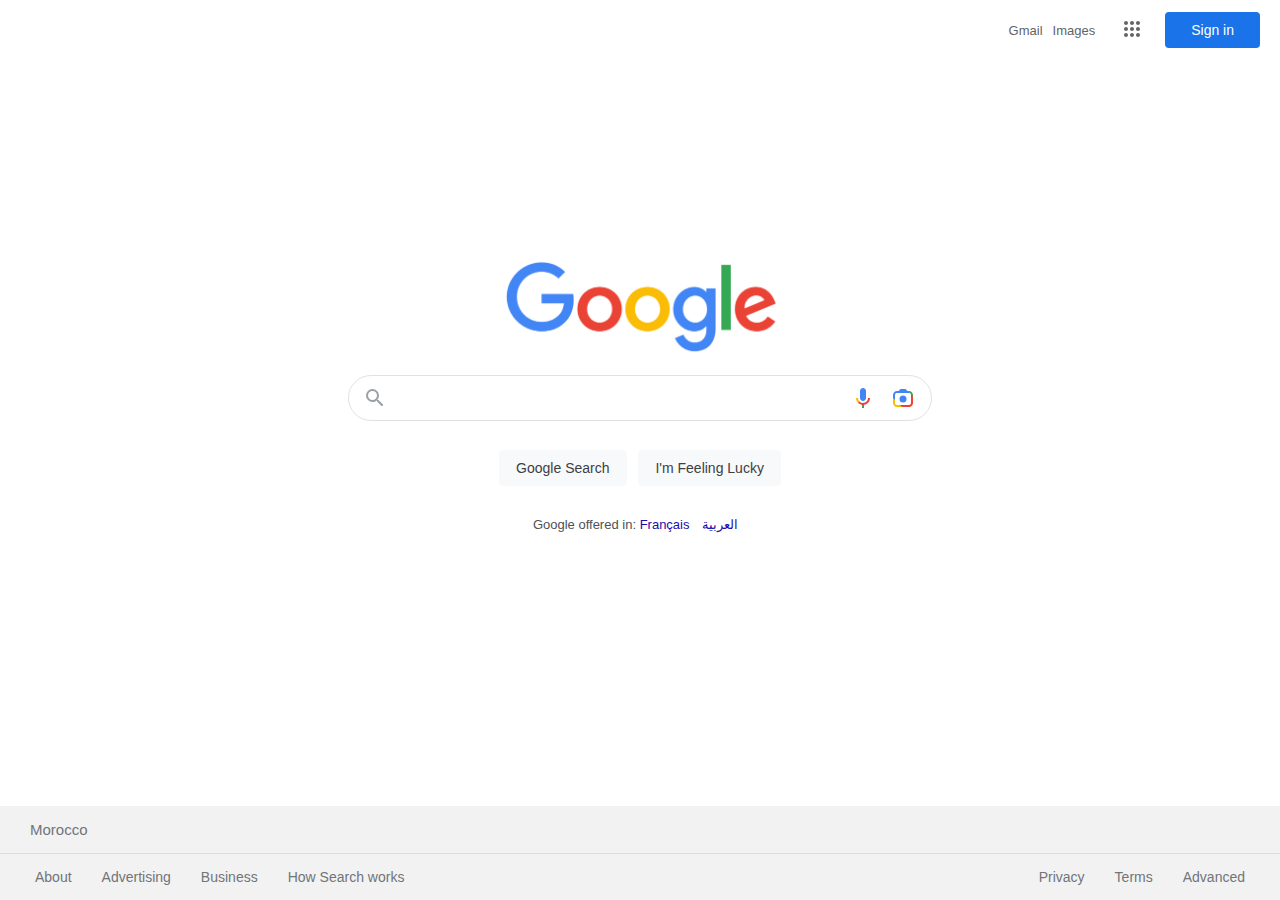
<file: index.html>
<!DOCTYPE html>
<html lang="en">
<head>
    <meta charset="UTF-8">
    <meta http-equiv="X-UA-Compatible" content="IE=edge">
    <meta name="viewport" content="width=device-width, initial-scale=1.0">
    <link rel="stylesheet" type="text/css" href="CSS/Main.css">
    <title>Google</title>
</head>
<body>
    <div id="flexgrow">
        <nav id="nav">
            <div id="floatright">
                <a href="https://accounts.google.com/v3/signin/identifier?dsh=S-871618475%3A1670697835485446&continue=https%3A%2F%2Fmail.google.com%2Fmail%2F%26ogbl%2F&emr=1&ltmpl=default&ltmplcache=2&osid=1&passive=true&rm=false&scc=1&service=mail&ss=1&flowName=GlifWebSignIn&flowEntry=ServiceLogin&ifkv=AeAAQh7gwPmYApOafwBnrpz7A8bIYn6wsBChnGzekgm5D55DY7oVm64JJWD6B9Mrz9o_kumGISQXnA">Gmail </a>
                <a href="images.html">Images</a>
                <div id="apps">
                    <a  href="https://about.google/products/" aria-label="Google apps" role="button">
                        <svg focusable="false" viewBox="0 0 26 26">
                            <path d="M6,8c1.1,0 2,-0.9 2,-2s-0.9,-2 -2,-2 -2,0.9 -2,2 0.9,2 2,2zM12,20c1.1,0 2,-0.9 2,-2s-0.9,-2 -2,-2 -2,0.9 -2,2 0.9,2 2,2zM6,20c1.1,0 2,-0.9 2,-2s-0.9,-2 -2,-2 -2,0.9 -2,2 0.9,2 2,2zM6,14c1.1,0 2,-0.9 2,-2s-0.9,-2 -2,-2 -2,0.9 -2,2 0.9,2 2,2zM12,14c1.1,0 2,-0.9 2,-2s-0.9,-2 -2,-2 -2,0.9 -2,2 0.9,2 2,2zM16,6c0,1.1 0.9,2 2,2s2,-0.9 2,-2 -0.9,-2 -2,-2 -2,0.9 -2,2zM12,8c1.1,0 2,-0.9 2,-2s-0.9,-2 -2,-2 -2,0.9 -2,2 0.9,2 2,2zM18,14c1.1,0 2,-0.9 2,-2s-0.9,-2 -2,-2 -2,0.9 -2,2 0.9,2 2,2zM18,20c1.1,0 2,-0.9 2,-2s-0.9,-2 -2,-2 -2,0.9 -2,2 0.9,2 2,2z"></path>
                        </svg>
                    </a>
                </div>
                <a href="https://accounts.google.com/ServiceLogin/signinchooser?hl=en&passive=true&continue=https%3A%2F%2Fwww.google.com%2F&ec=GAZAmgQ&ifkv=AWnogHdqdaa5-D1Jgep7O_0mWTHEzGbV2ht61Ionpz5hJCtwoczCDo9QD3WF7Kojs9_R_CZ6u3wE&flowName=GlifWebSignIn&flowEntry=ServiceLogin">
                    <button id="sign" class="buttons" >Sign in</button>
                </a>
            </div>
        </nav>
        <div id="GoogleLogo">
            <img class="GoogleLogo" src="Images/GoogleLogo.png">
        </div>
        <div id="searchbar">
            <form id="form" action="https://google.com/search" method="get">
                <div id="input_S">
                    <div id="inputElements">
                        <div id="searchIcon">
                            <svg class="searchIcon" focusable="false" xmlns="http://www.w3.org/2000/svg">
                                <path d="M15.5 14h-.79l-.28-.27A6.471 6.471 0 0 0 16 9.5 6.5 6.5 0 1 0 9.5 16c1.61 0 3.09-.59 4.23-1.57l.27.28v.79l5 4.99L20.49 19l-4.99-5zm-6 0C7.01 14 5 11.99 5 9.5S7.01 5 9.5 5 14 7.01 14 9.5 11.99 14 9.5 14z"></pathd>
                            </svg>
                        </div>
                        <div id="inputText">
                            <input class="inputText" type="text" name="q">
                        </div>
                        <div id="VCIcon">
                            <div class="VCIcon" >
                                <svg class="voiceIcon" focusable="false" xmlns="http://www.w3.org/2000/svg">
                                    <path fill="#4285f4", d="m12 15c1.66 0 3-1.31 3-2.97v-7.02c0-1.66-1.34-3.01-3-3.01s-3 1.34-3 3.01v7.02c0 1.66 1.34 2.97 3 2.97z"></path>
                                    <path fill="#34a853", d="m11 18.08h2v3.92h-2z"></path>
                                    <path fill="#fbbc05", d="m7.05 16.87c-1.27-1.33-2.05-2.83-2.05-4.87h2c0 1.45 0.56 2.42 1.47 3.38v0.32l-1.15 1.18z"></path>
                                    <path fill="#ea4335", d="m12 16.93a4.97 5.25 0 0 1 -3.54 -1.55l-1.41 1.49c1.26 1.34 3.02 2.13 4.95 2.13 3.87 0 6.99-2.92 6.99-7h-1.99c0 2.92-2.24 4.93-5 4.93z"></path>
                                </svg>
                            </div>
                            <div class="VCIcon" >
                                <img class="CIcon" alt="Camera search" src="[data-uri]">
                            </div>
                        </div>
                    </div>
                </div>
                <div id="buttons">
                    <input class="buttons" type="submit" value="Google Search">
                    <input class="buttons" type="submit" value="I'm Feeling Lucky" name="btnI"></input>
                </div>
            </form>
        </div>
        <div id="undersearch">
            <div id ="offered">
                Google offered in:  
                <a id="link_L" href="https://www.google.com/setprefs?sig=0_DzIaXu5SWGz-UGZglHDAtyd1PfQ%3D&hl=fr&source=homepage&sa=X&ved=0ahUKEwjZwd-dwvL7AhUZEcAKHYvlCvgQ2ZgBCBA">Français</a>
                <a id="link_L" dir="rtl" href="https://www.google.com/setprefs?sig=0_DzIaXu5SWGz-UGZglHDAtyd1PfQ%3D&hl=ar&source=homepage&sa=X&ved=0ahUKEwjZwd-dwvL7AhUZEcAKHYvlCvgQ2ZgBCBE">العربية</a>
            </div>
        </div>
        <div id="bottom">
            <div id="morocco">Morocco</div>
            <div id="bot">
                <div id="adc">
                    <a class="adc" href="https://about.google/?utm_source=google-MA&utm_medium=referral&utm_campaign=hp-footer&fg=1">About</a>
                    <a class="adc" href="https://www.google.com/intl/en_ma/ads/?subid=ww-ww-et-g-awa-a-g_hpafoot1_1!o2&utm_source=google.com&utm_medium=referral&utm_campaign=google_hpafooter&fg=1">Advertising</a>
                    <a class="adc" href="https://www.google.com/services/?subid=ww-ww-et-g-awa-a-g_hpbfoot1_1!o2&utm_source=google.com&utm_medium=referral&utm_campaign=google_hpbfooter&fg=1">Business</a>
                    <a class="adc" href="https://google.com/search/howsearchworks/?fg=1">How Search works</a>
                </div>
                <div id="adc">
                    <a class="adc" href="https://policies.google.com/privacy?hl=en-MA&fg=1">Privacy</a>
                    <a class="adc" href="https://policies.google.com/terms?hl=en-MA&fg=1">Terms</a>
                    <a class="adc" href="Advanced.html">Advanced</a>
                </div>
            </div>
        </div>
    </div>
</body>
</html>
</file>
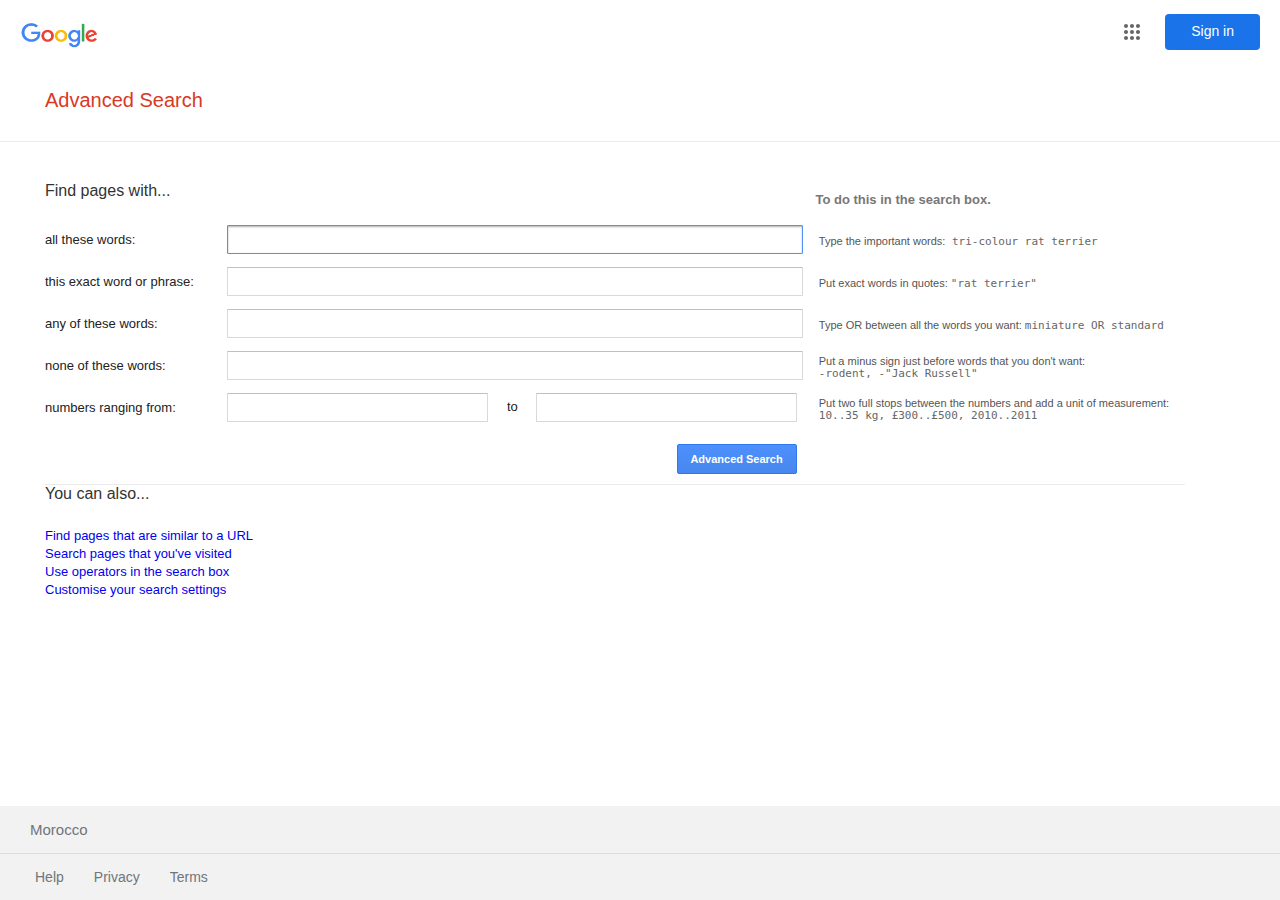
<file: Advanced.html>
<!DOCTYPE html>
<html lang="en">
<head>
    <meta charset="UTF-8">
    <meta http-equiv="X-UA-Compatible" content="IE=edge">
    <meta name="viewport" content="width=device-width, initial-scale=1.0">
    <link rel="stylesheet" type="text/css" href="CSS/Main.css">
    <link rel="stylesheet" type="text/css" href="CSS/Advanced.css">
    <title>Advanced</title>
</head>
<body>
    <div id="flexgrow"> 
        <nav>
            <div id="floatright">
                <div id="home">
                    <a href="index.html">
                        <img id="Home" src="Images/GoogleLogo.png">
                    </a>
                </div>
                <div id="appli">
                    <div id="apps">
                        <a  href="https://about.google/products/" aria-label="Google apps" role="button">
                            <svg focusable="false" viewBox="0 0 26 26">
                                <path d="M6,8c1.1,0 2,-0.9 2,-2s-0.9,-2 -2,-2 -2,0.9 -2,2 0.9,2 2,2zM12,20c1.1,0 2,-0.9 2,-2s-0.9,-2 -2,-2 -2,0.9 -2,2 0.9,2 2,2zM6,20c1.1,0 2,-0.9 2,-2s-0.9,-2 -2,-2 -2,0.9 -2,2 0.9,2 2,2zM6,14c1.1,0 2,-0.9 2,-2s-0.9,-2 -2,-2 -2,0.9 -2,2 0.9,2 2,2zM12,14c1.1,0 2,-0.9 2,-2s-0.9,-2 -2,-2 -2,0.9 -2,2 0.9,2 2,2zM16,6c0,1.1 0.9,2 2,2s2,-0.9 2,-2 -0.9,-2 -2,-2 -2,0.9 -2,2zM12,8c1.1,0 2,-0.9 2,-2s-0.9,-2 -2,-2 -2,0.9 -2,2 0.9,2 2,2zM18,14c1.1,0 2,-0.9 2,-2s-0.9,-2 -2,-2 -2,0.9 -2,2 0.9,2 2,2zM18,20c1.1,0 2,-0.9 2,-2s-0.9,-2 -2,-2 -2,0.9 -2,2 0.9,2 2,2z"></path>
                            </svg>
                        </a>
                    </div>
                    <a href="https://accounts.google.com/ServiceLogin/signinchooser?hl=en&passive=true&continue=https%3A%2F%2Fwww.google.com%2F&ec=GAZAmgQ&ifkv=AWnogHdqdaa5-D1Jgep7O_0mWTHEzGbV2ht61Ionpz5hJCtwoczCDo9QD3WF7Kojs9_R_CZ6u3wE&flowName=GlifWebSignIn&flowEntry=ServiceLogin">
                        <button id="sign" class="buttons" >Sign in</button>
                    </a>
                </div>
            </div>
        </nav>
        <div id="appbar">
            <label style="margin-left: 10px;">Advanced Search</label>
        </div>
        <div id="line"></div>
        <div id="form_Container">
            <form action="https://google.com/search" id="form_A" method="GET" name="f">
                <div id="part_1">
                    <div class="fields">
                        <div class="title_1"><label>Find pages with...</label></div>
                        <div class="C2">&nbsp;</div>
                        <div id="C3_A" class="C3"><label id="text">To do this in the search box.</label></div>
                    </div>
                    <div class="fields">
                        <div class="C1"><label id="text2">all these words:</label></div>
                        <div class="C2">
                            <input class="input_A1" value autofocus="autofocus" name="as_q" type="text">
                        </div>
                        <div class="C3"><label id="text">Type the important words:<span> tri-colour rat terrier</span></label></div>
                    </div>
                    <div class="fields">
                        <div class="C1"><label id="text2">this exact word or phrase:</label></div>
                        <div class="C2">
                            <input class="input_A1" value autofocus="autofocus" name="as_epq" type="text">
                        </div>
                        <div class="C3"><label id="text">Put exact words in quotes: <span>"rat terrier"</span></label></div>
                    </div>
                    <div class="fields">
                        <div class="C1"><label id="text2">any of these words:</label></div>
                        <div class="C2">
                            <input class="input_A1" value autofocus="autofocus" name="as_oq" type="text">
                        </div>
                        <div class="C3"><label id="text">Type OR between all the words you want: <span>miniature OR standard</span></label></div>
                    </div>
                    <div class="fields">
                        <div class="C1"><label id="text2">none of these words:</label></div>
                        <div class="C2">
                            <input class="input_A1" value autofocus="autofocus" name="as_eq" type="text">
                        </div>
                        <div class="C3"><label id="text">Put a minus sign just before words that you don't want: <span>-rodent, -"Jack Russell"</span></label></div>
                    </div>
                    <div class="fields">
                        <div class="C1"><label id="text2">numbers ranging from:</label></div>
                        <div id="C2_a" class="C2">
                            <input class="input_A1" value autofocus="autofocus" name="as_oq" type="text">
                            <div id="to">to</div>
                            <input class="input_A1" value autofocus="autofocus" name="as_oq" type="text">
                        </div>
                        <div class="C3"><label id="text">Put two full stops between the numbers and add a unit of measurement: <span>10..35 kg, £300..£500, 2010..2011</span></label></div>
                    </div>
                    <div class="fields">
                        <div class="C1"></div>
                        <div class="C2">
                            <input id="A_Search" value="Advanced Search" type="submit">
                        </div>
                        <div class="C3"></div>
                    </div>
                </div>
            </form>
            <div id="line"></div>
            <div id="link_C">
                <div id="ya_dont">You can also...</div>
                <div id="link"><a id ="link" href="https://support.google.com/websearch?p=adv_pages_similar&hl=en">Find pages that are similar to a URL</a></div>
                <div id="link"><a id ="link" href="https://support.google.com/websearch?p=adv_pages_visited&hl=en">Search pages that you've visited</a></div>
                <div id="link"><a id ="link" href="https://support.google.com/websearch?p=adv_operators&hl=en">Use operators in the search box</a></div>
                <div id="link"><a id ="link" href="https://www.google.com/preferences?hl=en">Customise your search settings</a></div>
            </div>
        </div>
        <div id="bottom">
            <div id="morocco">Morocco</div>
            <div id="bot">
                <div id="adc">
                    <a class="adc" href="https://support.google.com/websearch/?p=ws_results_help&hl=en-MA&fg=1">Help</a>
                    <a class="adc" href="https://policies.google.com/privacy?hl=en-MA&fg=1">Privacy</a>
                    <a class="adc" href="https://policies.google.com/terms?hl=en-MA&fg=1">Terms</a>
                </div>
            </div>
        </div>
    </div>
</body>
</html>
</file>
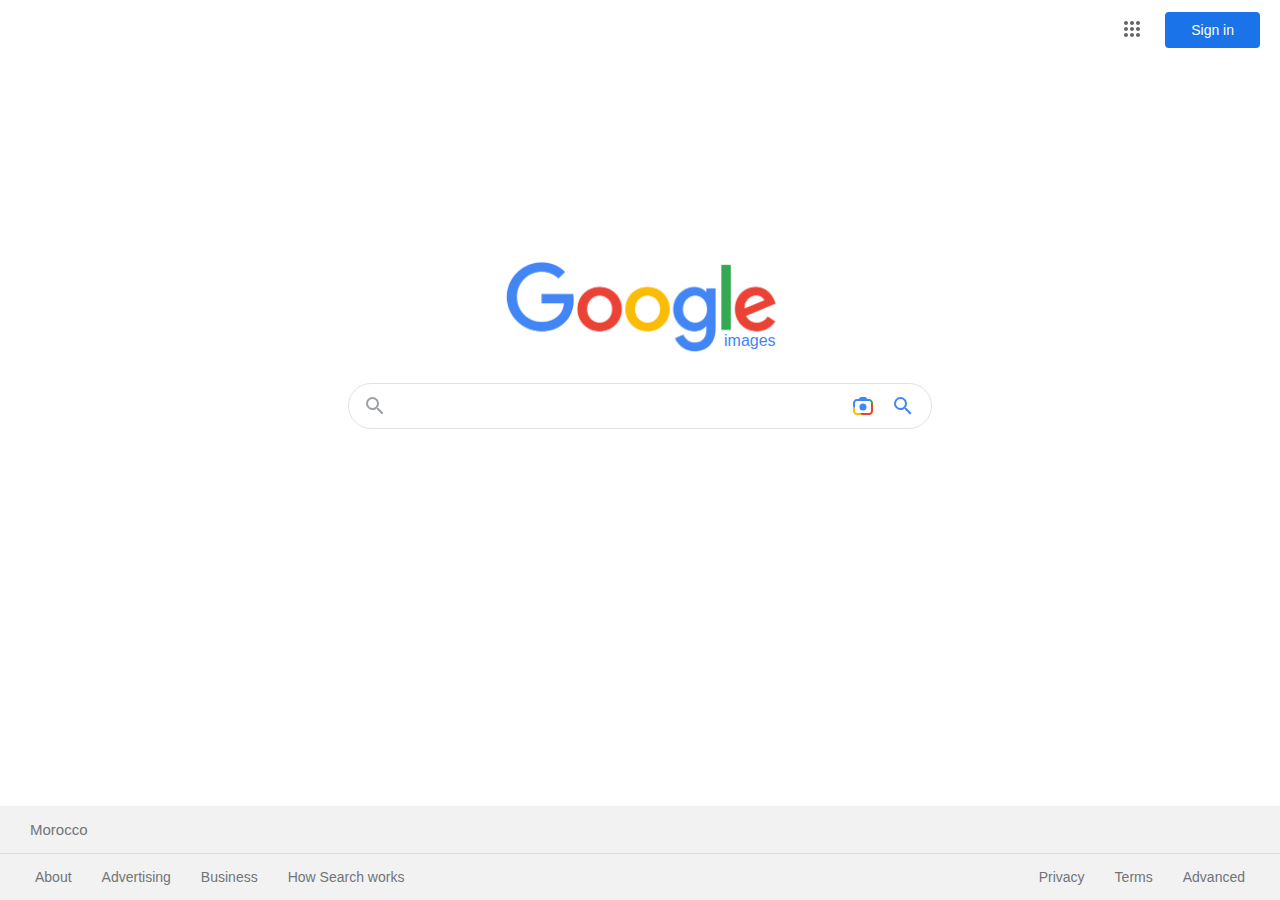
<file: images.html>
<!DOCTYPE html>
<html lang="en">
<head>
    <meta charset="UTF-8">
    <meta http-equiv="X-UA-Compatible" content="IE=edge">
    <meta name="viewport" content="width=device-width, initial-scale=1.0">
    <link rel="stylesheet" type="text/css" href="CSS/Main.css">
    <title>Google Images</title>
</head>
<body>
    <div id="flexgrow">
        <nav>
            <div id="apps">
                <a  href="https://about.google/products/" aria-label="Google apps" role="button">
                    <svg focusable="false" viewBox="0 0 26 26">
                        <path d="M6,8c1.1,0 2,-0.9 2,-2s-0.9,-2 -2,-2 -2,0.9 -2,2 0.9,2 2,2zM12,20c1.1,0 2,-0.9 2,-2s-0.9,-2 -2,-2 -2,0.9 -2,2 0.9,2 2,2zM6,20c1.1,0 2,-0.9 2,-2s-0.9,-2 -2,-2 -2,0.9 -2,2 0.9,2 2,2zM6,14c1.1,0 2,-0.9 2,-2s-0.9,-2 -2,-2 -2,0.9 -2,2 0.9,2 2,2zM12,14c1.1,0 2,-0.9 2,-2s-0.9,-2 -2,-2 -2,0.9 -2,2 0.9,2 2,2zM16,6c0,1.1 0.9,2 2,2s2,-0.9 2,-2 -0.9,-2 -2,-2 -2,0.9 -2,2zM12,8c1.1,0 2,-0.9 2,-2s-0.9,-2 -2,-2 -2,0.9 -2,2 0.9,2 2,2zM18,14c1.1,0 2,-0.9 2,-2s-0.9,-2 -2,-2 -2,0.9 -2,2 0.9,2 2,2zM18,20c1.1,0 2,-0.9 2,-2s-0.9,-2 -2,-2 -2,0.9 -2,2 0.9,2 2,2z"></path>
                    </svg>
                </a>
            </div>
            <a href="https://accounts.google.com/ServiceLogin/signinchooser?hl=en&passive=true&continue=https%3A%2F%2Fwww.google.com%2F&ec=GAZAmgQ&ifkv=AWnogHdqdaa5-D1Jgep7O_0mWTHEzGbV2ht61Ionpz5hJCtwoczCDo9QD3WF7Kojs9_R_CZ6u3wE&flowName=GlifWebSignIn&flowEntry=ServiceLogin">
                <button id="sign" class="buttons" >Sign in</button>
            </a>
        </nav>
        <div id="GoogleLogo">
            <img class="GoogleLogo" src="Images/GoogleLogo.png">
            <span id="image_Logo">images</span>
        </div>
        <div id="searchbar" style="padding-top: 0;">
            <form id="form" action="https://google.com/search" method="get">
                
                <div id="input_S">
                    <div id="inputElements">
                        <div id="searchIcon">
                            <svg class="searchIcon" focusable="false" xmlns="http://www.w3.org/2000/svg">
                                <path d="M15.5 14h-.79l-.28-.27A6.471 6.471 0 0 0 16 9.5 6.5 6.5 0 1 0 9.5 16c1.61 0 3.09-.59 4.23-1.57l.27.28v.79l5 4.99L20.49 19l-4.99-5zm-6 0C7.01 14 5 11.99 5 9.5S7.01 5 9.5 5 14 7.01 14 9.5 11.99 14 9.5 14z"></pathd>
                            </svg>
                        </div>
                        <div id="inputText">
                            <input type="hidden" name="tbm" value="isch">
                            <input class="inputText" type="text" name="q" style=" position: relative;bottom: 15px;">
                        </div>
                        <div id="VCIcon">
                            <div class="VCIcon" >
                                <img class="CIcon" alt="Camera search" src="[data-uri]">
                            </div>
                            <div class="VCIcon" >
                                <svg class="voiceIcon" focusable="false" xmlns="http://www.w3.org/2000/svg">
                                    <path fill="#4285f4", d="M15.5 14h-.79l-.28-.27A6.471 6.471 0 0 0 16 9.5 6.5 6.5 0 1 0 9.5 16c1.61 0 3.09-.59 4.23-1.57l.27.28v.79l5 4.99L20.49 19l-4.99-5zm-6 0C7.01 14 5 11.99 5 9.5S7.01 5 9.5 5 14 7.01 14 9.5 11.99 14 9.5 14z"></path>
                                </svg>
                            </div>
                        </div>
                    </div>
                </div>
            </form>
        </div>
        <div id="undersearch">
            <div id ="offered">
            </div>
        </div>
        <div id="bottom">
            <div id="morocco">Morocco</div>
            <div id="bot">
                <div id="adc">
                    <a class="adc" href="https://about.google/?utm_source=google-MA&utm_medium=referral&utm_campaign=hp-footer&fg=1">About</a>
                    <a class="adc" href="https://www.google.com/intl/en_ma/ads/?subid=ww-ww-et-g-awa-a-g_hpafoot1_1!o2&utm_source=google.com&utm_medium=referral&utm_campaign=google_hpafooter&fg=1">Advertising</a>
                    <a class="adc" href="https://www.google.com/services/?subid=ww-ww-et-g-awa-a-g_hpbfoot1_1!o2&utm_source=google.com&utm_medium=referral&utm_campaign=google_hpbfooter&fg=1">Business</a>
                    <a class="adc" href="https://google.com/search/howsearchworks/?fg=1">How Search works</a>
                </div>
                <div id="adc">
                    <a class="adc" href="https://policies.google.com/privacy?hl=en-MA&fg=1">Privacy</a>
                    <a class="adc" href="https://policies.google.com/terms?hl=en-MA&fg=1">Terms</a>
                    <a class="adc" href="Advanced.html">Advanced</a>
                </div>
            </div>
        </div>
    </div>
</body>
</html>
</file>
<file: CSS/Main.css>
html{
    display: block;
}
body{
    margin: 0;
    padding: 0;
    height: 100vh;
    min-width: 400px;
    font-size: 14px;
    font-family: arial,sans-serif;
    color: #202124;
    background: #fff;
}
nav{
    display: flex;
    justify-content: end;
    align-items: center;
    padding: 6px;
    height:60px;
    box-sizing: border-box;
    font: 13px/27px Roboto,Arial,sans-serif;
}
input{
    writing-mode: horizontal-tb !important;
    text-rendering: auto;
    letter-spacing: normal;
    word-spacing: normal;
    line-height: normal;
    text-transform: none;
    text-indent: 0px;
    text-shadow: none;
    text-align: start;
    appearance: auto;
    cursor: text;
}
#floatright{
    display: flex;
    align-items: center;
}
#flexgrow{
    display: flex;
    flex-direction: column;
    height: 100%;
}
#apps{
    opacity:0.6;
    padding: 17px 15px;
    height:26px;
    width: 26px;
}
#GoogleLogo{
    width: 272px;
    margin: auto;
    padding-right: 20px;
}
.GoogleLogo{
    margin-top: 198px;
    height:100px;
    padding-right: 5px;
}

#searchbar{
    display: block;
    padding: 8px;
    max-height: 160px;
    align-items: center;
    justify-content: center;
}

#form{
    max-width: 584px;
    width: 100%;
    margin: 0 auto;
    padding-top: 6px;
}
#input_S{
    display: block;
    flex: 1;
    height: 44px;
    border: 1px solid #dfe1e5;
    border-radius: 24px;
}
#input_S:hover{
    background-color: #fff;
    box-shadow: 0 1px 6px rgb(32 33 36 / 28%);
    border-color: rgba(223,225,229,0);
}

#inputElements{
    margin: 0 auto;
    width: auto;
    max-width: 584px;
    display: flex;
    flex: 1;
    padding: 5px 8px 0 14px;

}

#searchIcon{
    align-items: center;
    padding-right: 13px;
    height: 20px;
    max-width: 20px;
    width: auto;
}

.searchIcon{
    display: block;
    width: 100%;
    height: 100%;
    margin-top: 5px;
    display: inline-block;
    color: #9aa0a6;
    fill: currentColor;
}
#inputText{
    flex-wrap: wrap;
    color: transparent;
    flex: 100%;
    white-space: pre;
    height: 34px;
    display: block;
}
.inputText{
    background-color: transparent;
    border: none;
    margin: 0;
    padding: 0;
    color: rgba(0, 0, 0, 87);
    word-wrap: break-word;
    outline: none;
    display: flex;
    flex: 100%;
    margin-top: -25px;
    font-size: 16px;
    width: 100%;
}


#VCIcon{
    display: flex;
    flex: 0 0 auto;
    align-items: stretch;
    flex-direction: row;
    margin-top: 5px;
}
.VCIcon{
    flex:1 0 auto;
    display: flex;
    cursor: pointer;
    background: transparent;
    padding: 0 8px;
    height:32px;
    width: 24px;
    line-height: 44px;
    
}
.CIcon{
    height: 24px;
    width: 24px;
    vertical-align: middle;
}

#buttons{
    height: 70px;
    padding-top: 18px;
    display: block;
    text-align: center;
}

.buttons{
    background-color: #f8f9fa;
    border: 1px solid #f8f9fa;
    border-radius: 4px;
    color: #3c4043;
    font-family: arial,sans-serif;
    font-size: 14px;
    margin: 11px 4px;
    padding: 0 16px;
    line-height: 27px;
    height: 36px;
    min-width: 54px;
    text-align: center;
    cursor: pointer;
}
.buttons:hover{
    box-shadow: 0 1px 1px rgb(0 0 0 / 10%);
    background-color: #f8f9fa;
    border: 1px solid #dadce0;
    color: #202124;
}

#undersearch{
    flex-grow: 1;
    flex-shrink: 0;
    box-sizing: border-box;
    display: block;
    text-align: center;
}
#offered{
    display: block;
    text-align: center;
    font-size: small;
    margin-bottom: 24px;
    color: #4d5156;
}
#link_L{
    color:#1a0dab;
    padding-right: 9px;
    text-decoration: none;
    cursor: pointer;
}
#link_L:visited {
    color: #681da8;
}
a{
    padding-right: 10px;
    color:#5f6368;
    text-decoration: none;
    cursor: pointer;
    align-items: center;
}

a:hover{
    text-decoration: underline;
}

#bottom{
    background: #f2f2f2;
    flex-shrink: 0;
    box-sizing: border-box;
    display: block;
}

#morocco{
    padding: 15px 30px;
    border-bottom: 1px solid #dadce0;
    font-size: 15px;
    color: #70757a;
    display: block;
}
@media only screen and(max-width:1200px){
    #bot{
        justify-content: space-evenly;
    }
}
#bot{
    display: flex;
    flex-wrap: wrap;
    justify-content: space-between;
    padding: 0 20px;
}
#adc{
    display: flex;
}
.adc{
    color: #70757a;
    display: block;
    padding: 15px;
    white-space: nowrap;
}
#sign{
    color: #fff;
    background-color: #1a73e8;
    border: 1px solid transparent;
    text-align: center;
    vertical-align: middle;
    padding: 0px 25px;
    font-family: Google Sans,Roboto,Helvetica,Arial,sans-serif;
    font-weight: 500;
    font-size: 14px;
    border-radius: 4px;
}
#sign:hover{
    background-color: #1b66c9;
    box-shadow: 0 1px 3px 1px rgb(66 64 67 / 15%), 0 1px 2px 0 rgb(60 64 67 / 30%);
}

@media only screen and (max-width: 1200px){
    #bot{
        justify-content: space-evenly;
    }
}
#image_Logo{
    color: #4285f4;
    font: 16px/16px roboto-regular, arial, sans-serif;
    position: relative;
    left: 230px;
    bottom: 28px;
    white-space: nowrap;
}
</file>
<file: CSS/Advanced.css>
#floatright{
    padding-top: 5px;
    width: 100%;
    justify-content: space-between;
}
#home{
    display: flex;
    padding-top:15px;
    align-items: center;
}
#Home{
    padding-left: 12px;
    height: 27px;
    width: 83px;
}
#appli{
    display: flex;
}
#appbar{
    color: #d93925;
    font-size: 20px;
    margin: 29px 35px;
}
#line{
    border-bottom: 1px solid #ebebeb;
}
#form_Container{
    max-width: 1140px;
    min-width: 200px;
    width: 96%;
    margin: 40px 2% 0 45px;
    flex-grow: 1;
}
.title_1{
    display: inline-block;
    min-width: 167px;
    width: 16%;
    font-size: 16px;
    min-height: 42px;
    font-weight: 500;
    color: #333;
    vertical-align: middle;
}
.fields{
    display: flex;
    align-items: center;
}
.C1{
    display: inline-block;
    min-width: 167px;
    width: 16%;
    height: 42px;
    color: #222;
    font-size: 13px;
    line-height: 16px;
    vertical-align: middle;
}
.C2{
    display: inline-block;
    min-width: 167px;
    min-height: 41px;
    vertical-align: middle;
    width: 50%;
}
.C3{
    display: inline-block;
    width: 32%;
    min-width: 160px;
    margin: 0 0 8px 1%;
    color: #555;
    font-size: 11px;
    padding-left: 5px;
    vertical-align: middle;
    position: relative;
}
#C3_A{
    display: inline-block;
    width: 33%;
    font-size: 13px;
    font-weight: 700;
    color: #777;
    vertical-align: middle;
}
@media (max-width:1056px){
    .C3,#C3_A{
        display: none ;
    }
}
.input_A1{
    width: 100%;
    text-align: left;
    border-radius: 1px;
    border: 1px solid #d9d9d9;
    border-top: 1px solid #c0c0c0;
    font-size: 13px;
    height: 25px;
}
.input_A1:focus{
    box-shadow: inset 0 1px 2px rgb(0 0 0 / 30%);
    border: 1px solid #4d90fe;
    outline: none;
}
#text{
    display: flex;
    padding-left: 5px;
}
#text2{
    display: flex;
    margin-top: 8px;
}
#C2_a{
    display: flex;
}
#to{
    display: table-cell;
    width: 80px;
    margin: auto;
    padding-right: 6px;
    padding-left: 6px;
    text-align: center;
    font-size: 13px;
    color: #202124;
    height: 28px;
}
span{
    color: #666;
    font-family: monospace;
    font-size: 11px;
    white-space: pre;
    display: contents;
}
#A_Search{
    height: 30px;
    width: 120px;
    float: right;
    margin: 10px 0;
    padding: 0 12px;
    background-color: #4d90fe;
    background-image: -webkit-linear-gradient(top,#4d90fe,#4787ed);
    border: 1px solid #3079ed;
    color: #fff;
    font-size: 11px;
    font-weight: bold;
    border-radius: 2px;
    cursor: default;
}
#A_Search:hover{
    background-color: #357ae8;
    background-image: -webkit-linear-gradient(top,#4d90fe,#357ae8);
    border: 1px solid #2f5bb7;
    border-image: initial;
}
#link_C{
    font-size: 13px;
    line-height: 18px;
    margin-bottom: 90px;
}
#ya_dont{
    display: inline-block;
    min-width: 167px;
    width: 16%;
    font-size: 16px;
    min-height: 42px;
    font-weight: 500;
    color: #333;
    vertical-align: middle;
}
#link{
    color:#0000EE;
}
</file>
